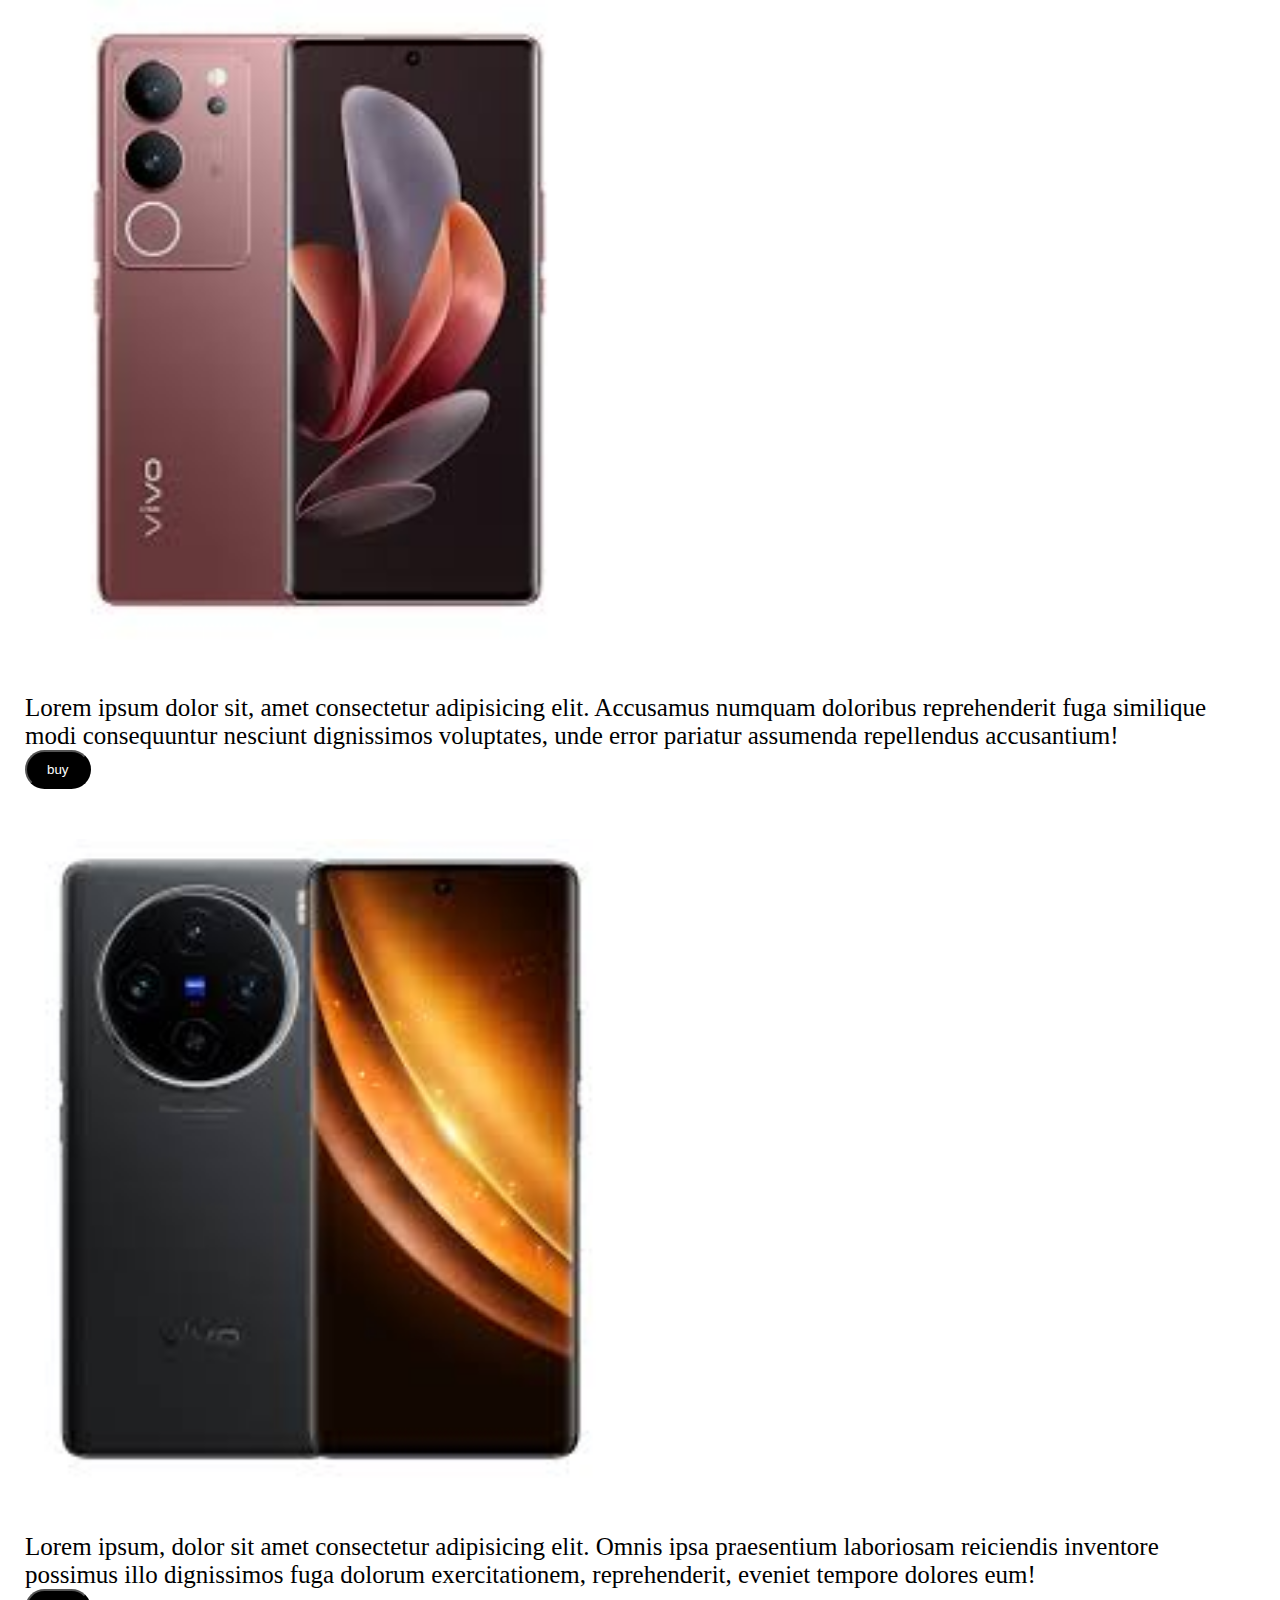
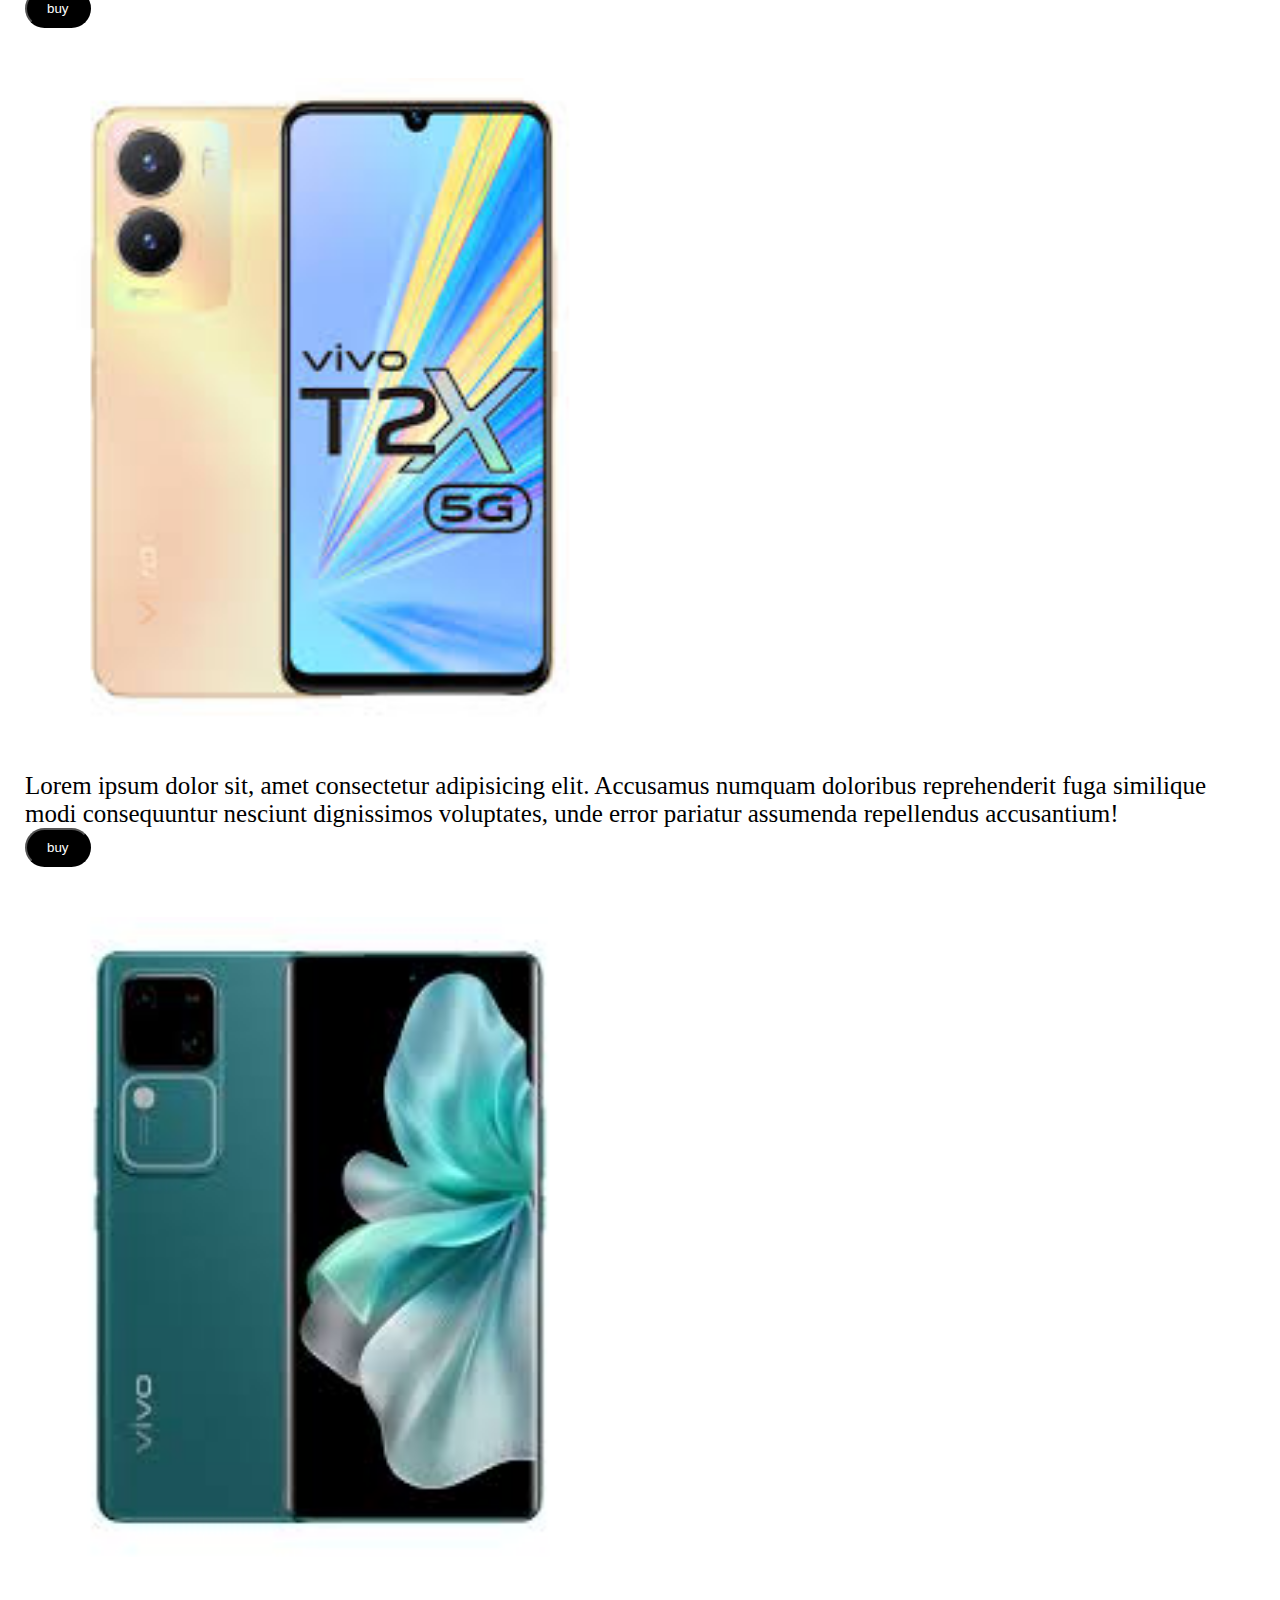
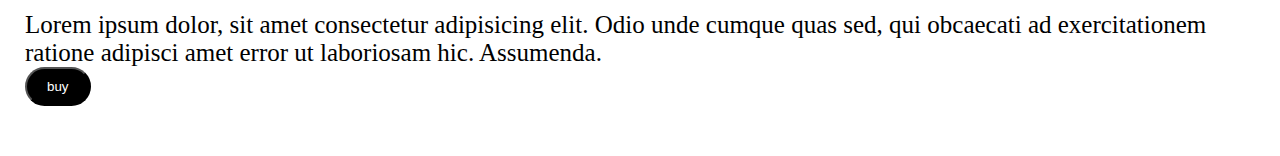
<file: index.html>
<!DOCTYPE html>
<html lang="en">
<head>
    <meta charset="UTF-8">
    <meta name="viewport" content="width=device-width, initial-scale=1.0">
    <title>maanu</title>
    <link rel="stylesheet" href="./css/style.css">
    <link href="https://cdn.jsdelivr.net/npm/bootstrap@5.0.2/dist/css/bootstrap.min.css" rel="stylesheet" integrity="sha384-EVSTQN3/azprG1Anm3QDgpJLIm9Nao0Yz1ztcQTwFspd3yD65VohhpuuCOmLASjC" crossorigin="anonymous">
    <script src="https://cdn.jsdelivr.net/npm/bootstrap@5.0.2/dist/js/bootstrap.bundle.min.js" integrity="sha384-MrcW6ZMFYlzcLA8Nl+NtUVF0sA7MsXsP1UyJoMp4YLEuNSfAP+JcXn/tWtIaxVXM" crossorigin="anonymous"></script>
    <script src="https://cdn.jsdelivr.net/npm/@popperjs/core@2.9.2/dist/umd/popper.min.js" integrity="sha384-IQsoLXl5PILFhosVNubq5LC7Qb9DXgDA9i+tQ8Zj3iwWAwPtgFTxbJ8NT4GN1R8p" crossorigin="anonymous"></script>
    <script src="https://cdn.jsdelivr.net/npm/bootstrap@5.0.2/dist/js/bootstrap.min.js" integrity="sha384-cVKIPhGWiC2Al4u+LWgxfKTRIcfu0JTxR+EQDz/bgldoEyl4H0zUF0QKbrJ0EcQF" crossorigin="anonymous"></script>
</head>
<body>
    <section>
        <div class="container">
            <div class="row">
                <div class="col-md-3">
                    <img src="./images/viv1.jpg">
                    <p>
                        Lorem ipsum dolor sit, amet consectetur adipisicing elit. Accusamus numquam doloribus reprehenderit fuga similique modi consequuntur nesciunt dignissimos voluptates, unde error pariatur assumenda repellendus accusantium!<br>
                        <button><a href="./html/phone.html">buy</a></button>
                    </p>
                </div>
                <div class="col-md-3">
                    <img src="./images/viv2.jpg">
                    <p>
                        Lorem ipsum, dolor sit amet consectetur adipisicing elit. Omnis ipsa praesentium laboriosam reiciendis inventore possimus illo dignissimos fuga dolorum exercitationem, reprehenderit, eveniet tempore dolores eum!<br>
                        <button><a href="./html/phone.html">buy</a></button>
                    </p>
                </div>
                <div class="col-md-3">
                    <img src="./images/viv3.jpg">
                    <p>
                        Lorem ipsum dolor sit, amet consectetur adipisicing elit. Accusamus numquam doloribus reprehenderit fuga similique modi consequuntur nesciunt dignissimos voluptates, unde error pariatur assumenda repellendus accusantium!<br>
                        <button><a href="./html/phone.html">buy</a></button>
                    </p>
                </div>                
                <div class="col-md-3">
                    <img src="./images/viv4.jpg">
                    <p>
                        Lorem ipsum dolor, sit amet consectetur adipisicing elit. Odio unde cumque quas sed, qui obcaecati ad exercitationem ratione adipisci amet error ut laboriosam hic. Assumenda.<br>
                        <button><a href="./html/phone.html">buy</a></button>
                    </p>
                </div>
            </div>
        </div>
    </section>
</body>
</html>
</file>
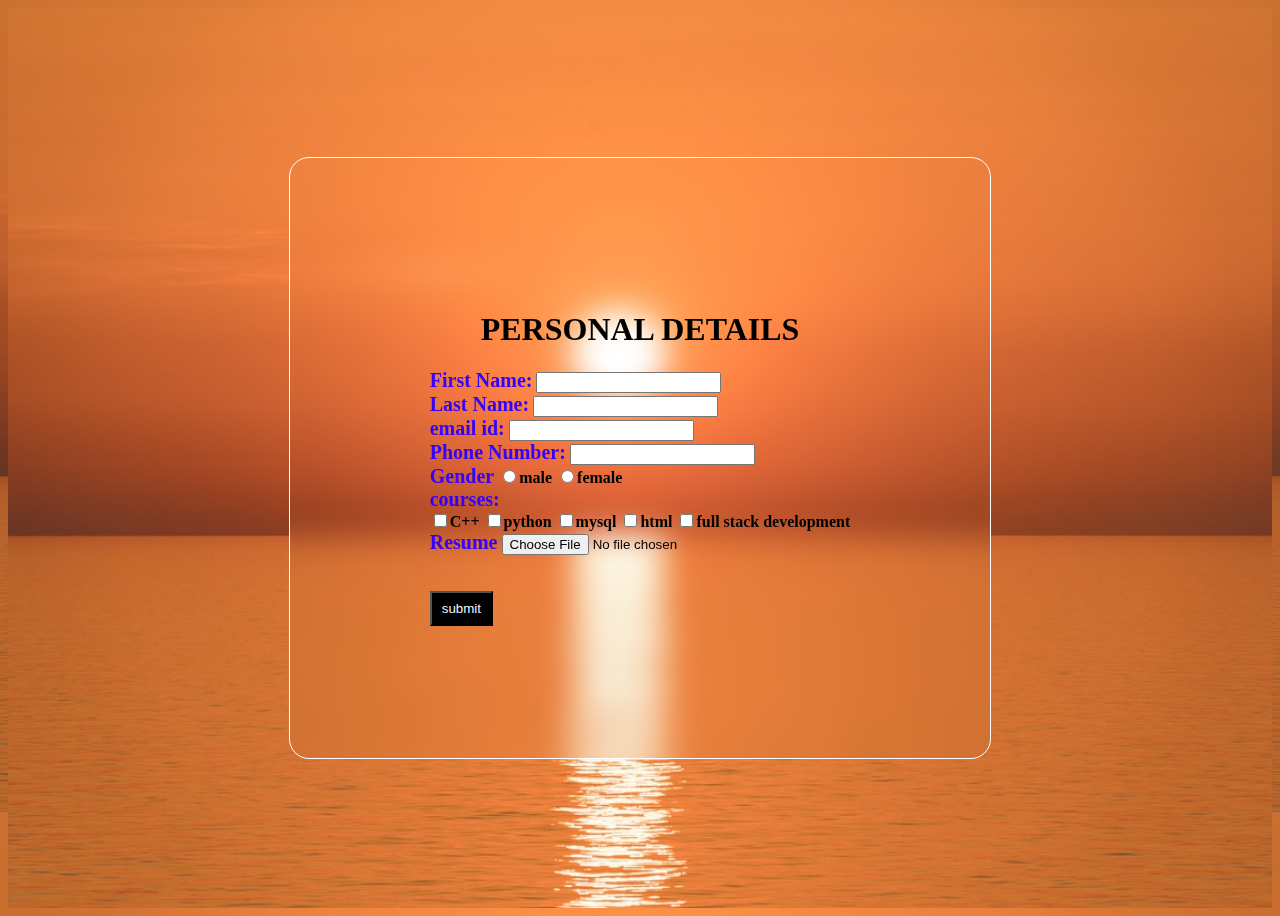
<file: html/contact.html>
<!DOCTYPE html>
<html lang="en">
<head>
    <meta charset="UTF-8">
    <meta name="viewport" content="width=device-width, initial-scale=1.0">
    <title>contact form</title>
    <link rel="stylesheet" href="../css/contact.css">
    <link href="https://cdn.jsdelivr.net/npm/bootstrap@5.0.2/dist/css/bootstrap.min.css" rel="stylesheet" integrity="sha384-EVSTQN3/azprG1Anm3QDgpJLIm9Nao0Yz1ztcQTwFspd3yD65VohhpuuCOmLASjC" crossorigin="anonymous">
    <script src="https://cdn.jsdelivr.net/npm/bootstrap@5.0.2/dist/js/bootstrap.bundle.min.js" integrity="sha384-MrcW6ZMFYlzcLA8Nl+NtUVF0sA7MsXsP1UyJoMp4YLEuNSfAP+JcXn/tWtIaxVXM" crossorigin="anonymous"></script>
    <script src="https://cdn.jsdelivr.net/npm/@popperjs/core@2.9.2/dist/umd/popper.min.js" integrity="sha384-IQsoLXl5PILFhosVNubq5LC7Qb9DXgDA9i+tQ8Zj3iwWAwPtgFTxbJ8NT4GN1R8p" crossorigin="anonymous"></script>
    <script src="https://cdn.jsdelivr.net/npm/bootstrap@5.0.2/dist/js/bootstrap.min.js" integrity="sha384-cVKIPhGWiC2Al4u+LWgxfKTRIcfu0JTxR+EQDz/bgldoEyl4H0zUF0QKbrJ0EcQF" crossorigin="anonymous"></script>
</head>
<body style="background-image: url('../images/sunrise-1590214_1280.jpg');">
    <section>
        <div class="regform">
            <form>
            <h1> PERSONAL DETAILS </h1>
            <b>
            <form action="#">
            <label>First Name:</label> 
            <input type="text" id="first" name="fname"><br>
            <label>Last Name:</label>
            <input type="text" id="last" name="lname"><br>
            <label>email id:</label>
            <input type="text" id="mail" name="ename"><br>
            <label>Phone Number:</label>
            <input type="text" id="ph" name="ph no"><br>
            <label>Gender</label>
            <input type="radio" name="s">male
            <input type="radio" name="s">female<br>
            <label>courses:</label><br>
            <input type="checkbox">C++
            <input type="checkbox">python
            <input type="checkbox">mysql
            <input type="checkbox">html
            <input type="checkbox">full stack development<br>
            <label>Resume</label> <input type="file"><br><br><br>
            <button>submit</button>
            </b>
            </form>
        </div>
    </section>
</body>
</html>
</file>
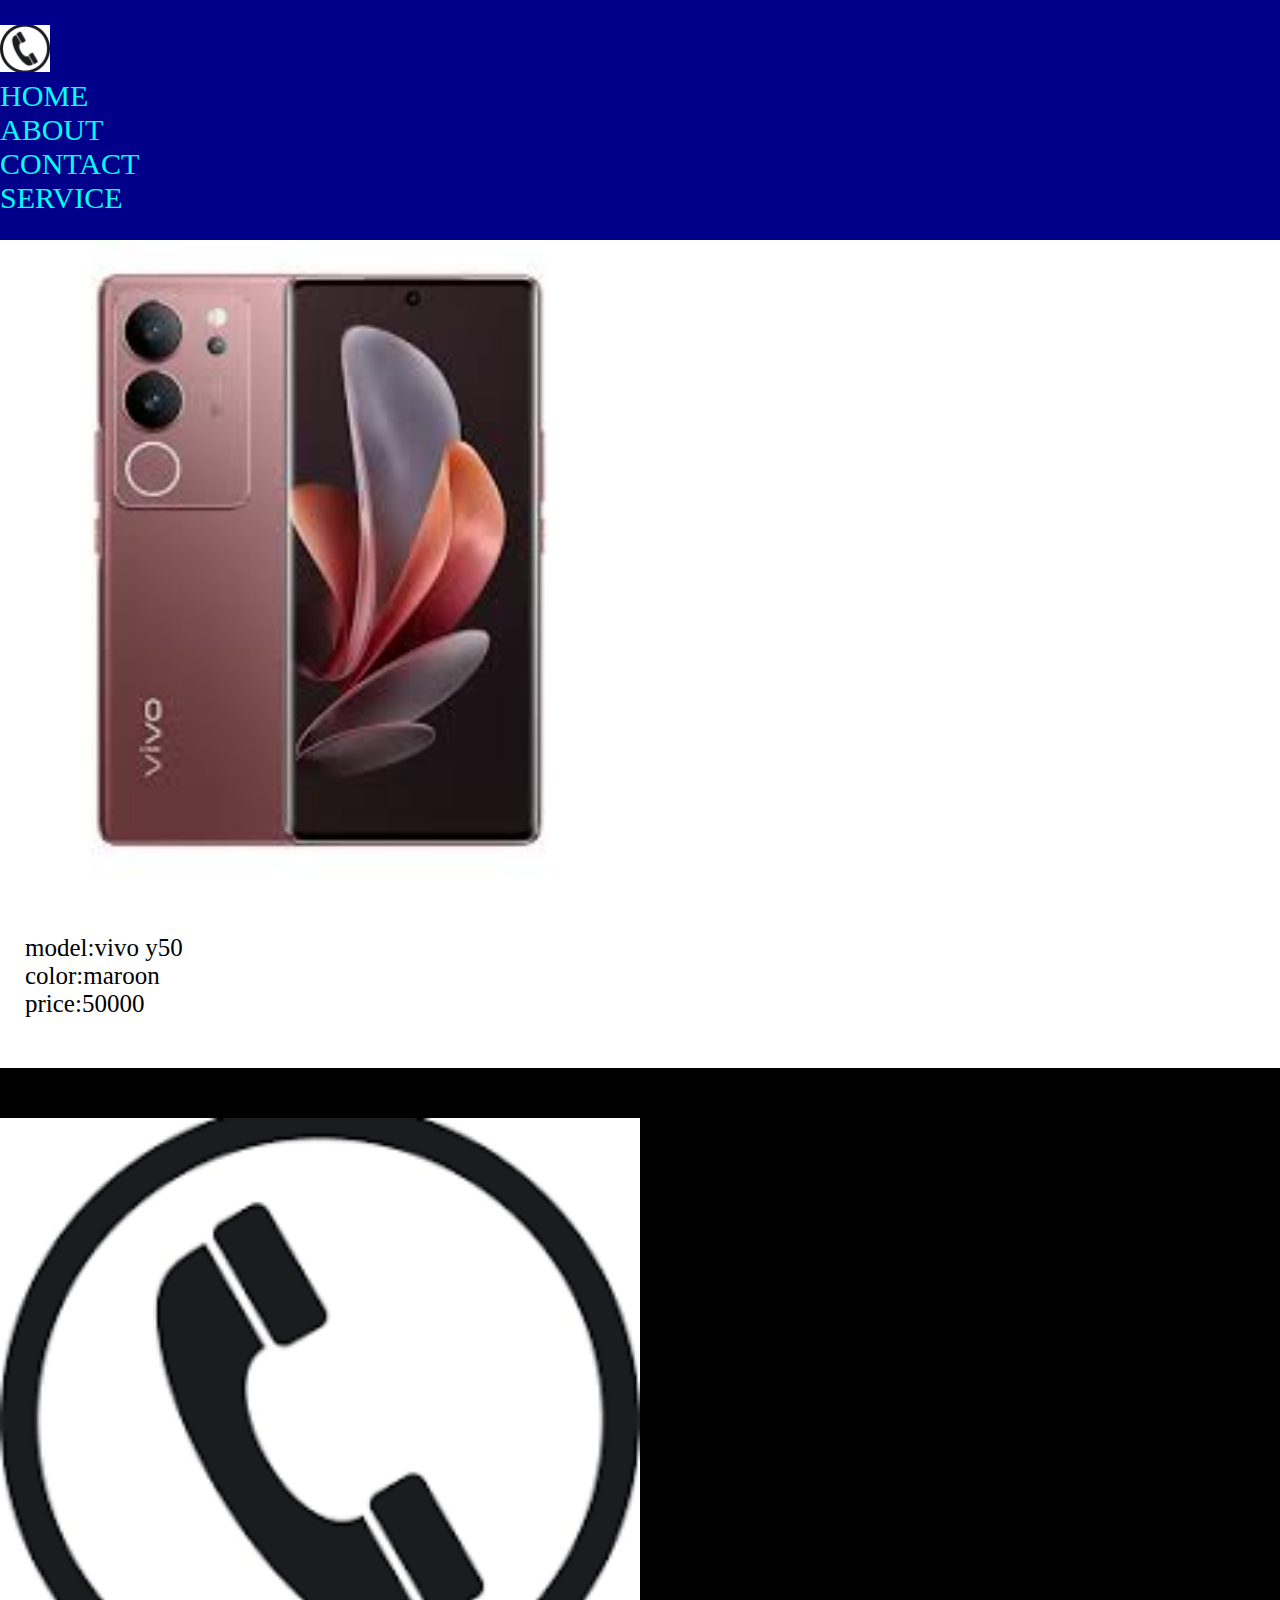
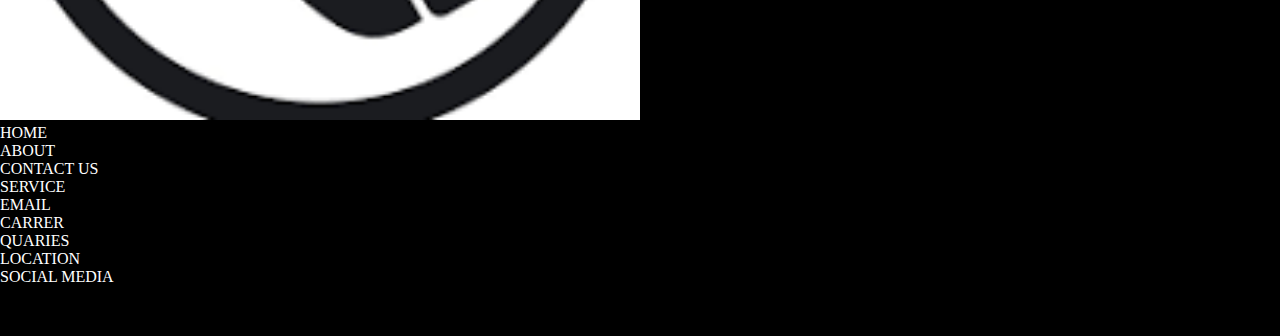
<file: html/phone.html>
<!DOCTYPE html>
<html lang="en">
<head>
    <meta charset="UTF-8">
    <meta name="viewport" content="width=device-width, initial-scale=1.0">
    <title>phone</title>
    <link rel="stylesheet" href="../css/style.css">
    <link href="https://cdn.jsdelivr.net/npm/bootstrap@5.0.2/dist/css/bootstrap.min.css" rel="stylesheet" integrity="sha384-EVSTQN3/azprG1Anm3QDgpJLIm9Nao0Yz1ztcQTwFspd3yD65VohhpuuCOmLASjC" crossorigin="anonymous">
    <script src="https://cdn.jsdelivr.net/npm/bootstrap@5.0.2/dist/js/bootstrap.bundle.min.js" integrity="sha384-MrcW6ZMFYlzcLA8Nl+NtUVF0sA7MsXsP1UyJoMp4YLEuNSfAP+JcXn/tWtIaxVXM" crossorigin="anonymous"></script>
    <script src="https://cdn.jsdelivr.net/npm/@popperjs/core@2.9.2/dist/umd/popper.min.js" integrity="sha384-IQsoLXl5PILFhosVNubq5LC7Qb9DXgDA9i+tQ8Zj3iwWAwPtgFTxbJ8NT4GN1R8p" crossorigin="anonymous"></script>
    <script src="https://cdn.jsdelivr.net/npm/bootstrap@5.0.2/dist/js/bootstrap.min.js" integrity="sha384-cVKIPhGWiC2Al4u+LWgxfKTRIcfu0JTxR+EQDz/bgldoEyl4H0zUF0QKbrJ0EcQF" crossorigin="anonymous"></script>
</head>
<body>
    <header>
        <div class="container">
            <div class="row">
                <div class="col-md-2">
                    <img src="../images/phone.png">
                </div>
                <div class="col-md-2">
                    <a href="#">HOME</a>
                </div>
                <div class="col-md-2">
                    <a href="#">ABOUT</a>
                </div>
                <div class="col-md-2">
                    <a href="http://127.0.0.1:5500/manikkavalli/html/contact.html">CONTACT</a>
                </div>
                <div class="col-md-2">
                    <a href="#">SERVICE</a>
                </div>
            </div>
        </div>
        
    </header>
    <section>
        <div class="vivo">
            <img src="../images/viv1.jpg">
                <p>
                    model:vivo y50<br>
                    color:maroon<br>
                    price:50000<br>
                </p>            
        </div>
    </section>
    <footer>
        <div class="container">
            <div class="row">
                <div class="col-md-3">
                    <img src="../images/phone.png">
                </div>   
                    <div class="col-md-3">
                        <ul> 
                        <li> <a href="#">HOME</a></li>
                        <li> <a href="#">ABOUT</a></li>
                        <li> <a href="./contact.html">CONTACT US</a></li>
                        </ul>
                    </div>
                        <div class="col-md-3">
                            <ul> 
                                <li> <a href="http://127.0.0.1:5500/index.html">SERVICE</a></li>
                                <li> <a href="http://127.0.0.1:5500/index.html">EMAIL</a></li>
                                <li> <a href="http://127.0.0.1:5500/index.html">CARRER</a></li>
                                </ul>
                        </div>
                        <div class="col-md-3">
                        <ul> 
                        <li> <a href="http://127.0.0.1:5500/index.html">QUARIES</a></li>
                        <li> <a href="http://127.0.0.1:5500/index.html">LOCATION</a></li>
                        <li> <a href="http://127.0.0.1:5500/index.html">SOCIAL MEDIA</a></li>
                        </ul>
                        </div>
            </div>
        </div>
    </footer>
</body>
</html>
</file>
<file: css/style.css>
*
{
    box-sizing: border-box;
    padding: 0;
    margin: 0;
    overflow-x: hidden;
}
p
{
    color:#000000;
    /* padding: 50px; */
    padding: 50px 25px;
    font-size: 25px;
}
img
{
    padding: 0px;
    width: 50%;
}
button 
{
    background-color:#000000;
    padding: 10px 20px;
    overflow-y: hidden;
    border-radius: 20px !important;
    color: #ffffff;
}

button a
{
    color:#ffffff !important;
   
}
/* #projectcoral 
{
    color: #ff7f50;
}
.codered
{
    color:#ff0000;
}*/
footer
{
    background-color: #000000;
    padding: 50px 0;
}
ul li a
{
    text-decoration: none;
    color: #ffffff;
}
ul li a:hover
{
    color:#dc143c;
}
a
{
    text-decoration: none !important;
}
 header img
{
    padding: 0px;
    width: 50px;
} 
header
{
    background-color:#00008b;
    padding: 25px 0px;
    font-size: 30px;
}
header a
{
    color:#00ffff;
}
header a:hover
{
    color: #ffffff !important;
}
</file>
<file: css/contact.css>
label
{
    font-size: 20px;
    font-style: bold;
    font-weight: 600;
    border-radius: 20px;
    color:#00008b;
}
body
{
    display: flex;
    min-height: 100vh;
    background: #000000;
}
h1
{
    color: #000000;
    text-align: center;
}
section
{
    display: flex;
    justify-content: center;
    align-items: center;
    width: 100%;
    height: 100vh;
    background: url('../images/sunrise-1590214_1280.jpg');
    background-size: cover;
    background-position: center;
}
.regform
{
    position: relative;
    width: 700px;
    height: 600px;
    background: transparent;
    backdrop-filter: blur(15px);
    border: 1px solid rgba(255,255,255,5);
    border-radius: 20px;
    border-spacing: 20px;
    display: flex;
    justify-content: center;
    align-items: center;
}
.regform label
{
    color:#3300ff;
    left: 5px;
}
button
{
    color: #f0f8ff;
    padding: 8px 10px 8px 10px;
    background-color: #000000;
}
</file>
